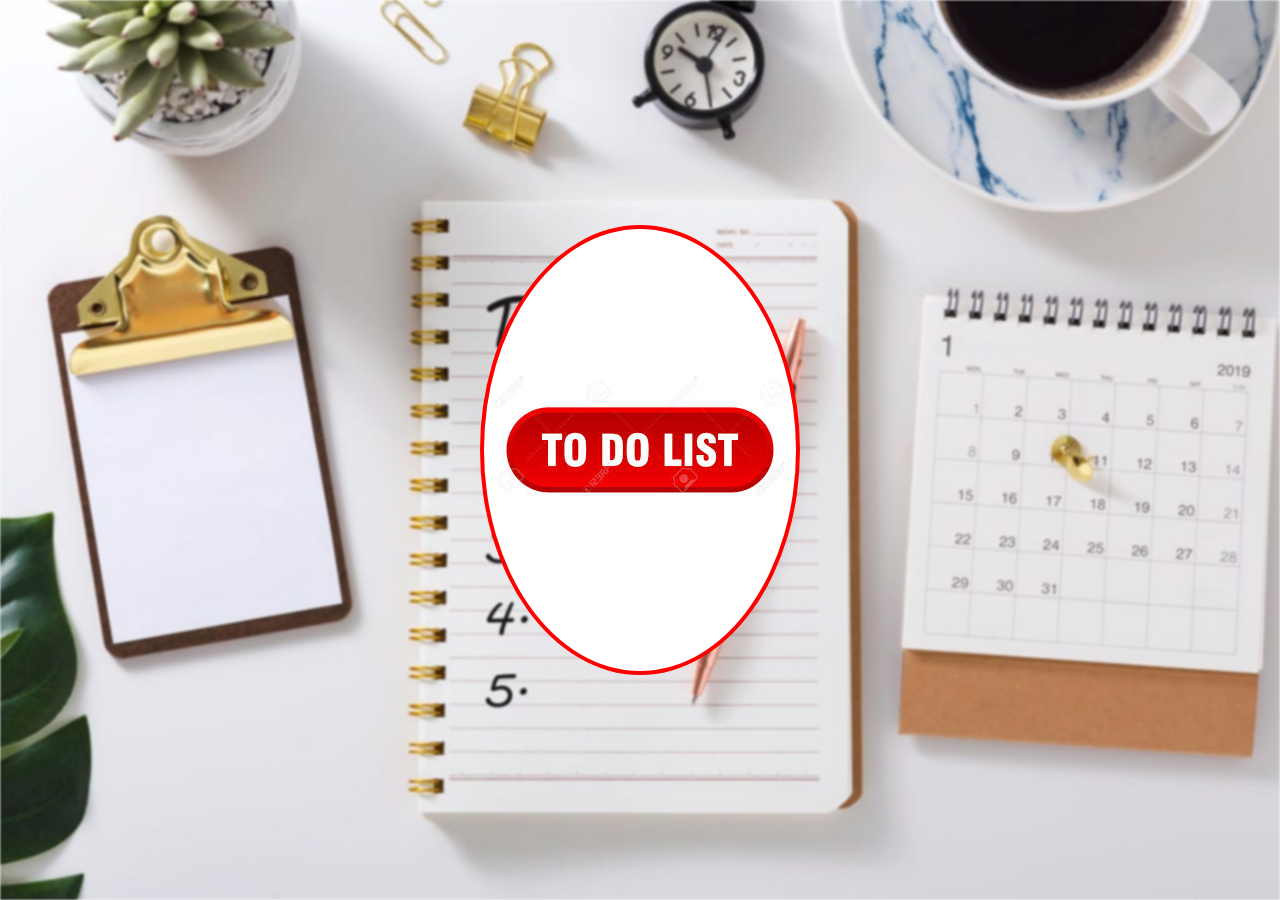
<file: index.html>
<!DOCTYPE html>
<html lang="en">
<head>
    <meta charset="UTF-8">
    <meta http-equiv="X-UA-Compatible" content="IE=edge">
    <meta name="viewport" content="width=device-width, initial-scale=1.0">
    <title>ToDo List</title>
    <link rel="stylesheet" href="https://maxcdn.bootstrapcdn.com/bootstrap/4.0.0/css/bootstrap.min.css" integrity="sha384-Gn5384xqQ1aoWXA+058RXPxPg6fy4IWvTNh0E263XmFcJlSAwiGgFAW/dAiS6JXm" crossorigin="anonymous">
<!-- <script src="https://maxcdn.bootstrapcdn.com/bootstrap/4.0.0/js/bootstrap.min.js" integrity="sha384-JZR6Spejh4U02d8jOt6vLEHfe/JQGiRRSQQxSfFWpi1MquVdAyjUar5+76PVCmYl" crossorigin="anonymous"></script>
<script src="https://code.jquery.com/jquery-3.2.1.slim.min.js" integrity="sha384-KJ3o2DKtIkvYIK3UENzmM7KCkRr/rE9/Qpg6aAZGJwFDMVNA/GpGFF93hXpG5KkN" crossorigin="anonymous"></script>
<script src="https://cdnjs.cloudflare.com/ajax/libs/bootstrap3-dialog/1.34.7/js/bootstrap-dialog.min.js"></script> -->


<link rel="stylesheet" href="./css/style.css">
<link rel="stylesheet" href="./css/bootstrap.min.css">

      
</head>
<body>

  <div class="bg-image"></div>
<a href="./login.html">
  <div class="bg-text">
    
    
  </div>
</a>



  <!-- <script src="./script.js"></script> -->
</body>
</html>
</file>
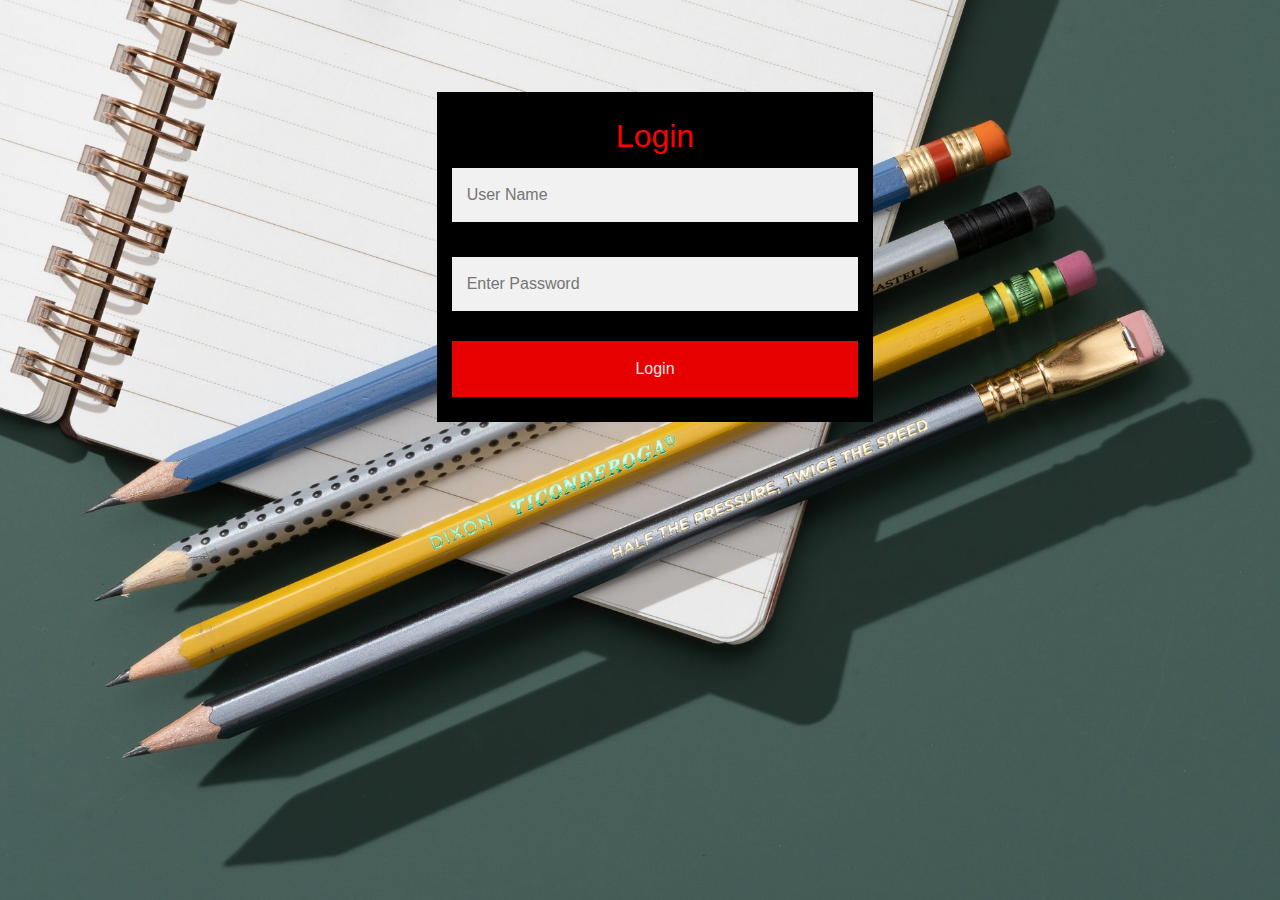
<file: login.html>
<!DOCTYPE html>
<html>
<head>
<meta name="viewport" content="width=device-width, initial-scale=1">

<title>ToDo List</title>
    <!-- <link rel="stylesheet" href="https://maxcdn.bootstrapcdn.com/bootstrap/4.0.0/css/bootstrap.min.css" integrity="sha384-Gn5384xqQ1aoWXA+058RXPxPg6fy4IWvTNh0E263XmFcJlSAwiGgFAW/dAiS6JXm" crossorigin="anonymous"> -->
<!-- <script src="https://maxcdn.bootstrapcdn.com/bootstrap/4.0.0/js/bootstrap.min.js" integrity="sha384-JZR6Spejh4U02d8jOt6vLEHfe/JQGiRRSQQxSfFWpi1MquVdAyjUar5+76PVCmYl" crossorigin="anonymous"></script> -->
<!-- <script src="https://code.jquery.com/jquery-3.2.1.slim.min.js" integrity="sha384-KJ3o2DKtIkvYIK3UENzmM7KCkRr/rE9/Qpg6aAZGJwFDMVNA/GpGFF93hXpG5KkN" crossorigin="anonymous"></script> -->
<!-- <script src="https://cdnjs.cloudflare.com/ajax/libs/bootstrap3-dialog/1.34.7/js/bootstrap-dialog.min.js"></script> -->


<link rel="stylesheet" href="./css/style.css">
<link rel="stylesheet" href="./css/bootstrap.min.css">
<script src="https://ajax.googleapis.com/ajax/libs/jquery/3.6.0/jquery.min.js"></script>

</head>
<body>


<div class="bg-img">
    <div class="row" >

    <div class="col-sm-4"></div>
    <div class="col-sm-4"  style="margin-top: 7%;">
   
  <form action="./checklist.html" class="container" id="loginform" style="text-align: center;" >
    <h2 >Login</h2>

    
    <input type="text" id="adminname"placeholder="User Name" name="username" required>
    <h5 id="admincheck"></h5>

    
    <input type="password" id="password" placeholder="Enter Password" name="psw" required>
    <h5 id="passcheck"></h5>

    <button type="submit" class="btnlogin" >Login</button>
  </form>
</div>
  <div class="col-sm-4"></div>
</div>
</div>

<script src="./adminvalidation.js"></script>  

</body>
</html>
</file>
<file: css/style.css>
body, html {
  height: 100%;
  margin: 0;
  font-family: Arial, Helvetica, sans-serif;
}

* {
  box-sizing: border-box;
}

.bg-image {
  /* The image used */
  background-image: url("../image/backgnd.jpg");
  
  /* Add the blur effect */
  filter: blur(1px);
  -webkit-filter: blur(1px);
  
  /* Full height */
  height: 100%; 
  
  /* Center and scale the image nicely */
  background-position: center;
  background-repeat: no-repeat;
  background-size: cover;
  
}

.topnav {
  overflow: hidden;
  background-color: #333;
}

.topnav a {
  float: left;
  color: #f2f2f2;
  text-align: center;
  padding: 14px 16px;
  text-decoration: none;
  font-size: 17px;
  width: 50%; 
}

.topnav a:hover {
  background-color: #ddd;
  color: black;
}

.topnav a.active {
  background-color:red;
  color: white;
}





/* Position text in the middle of the page/image */
.bg-text {
  background-image: url("../image/img2.jpg");
  border-radius: 50%;
  background-position: center;
  background-repeat: no-repeat;
  /* margin-top: 25%; */
  /* background-size: cover; */
  background-color: white;
  /* color:black; */
  /* font-weight: bold; */
  border: 4px solid red;
  position: absolute;
  top: 50%;
  left: 50%;
  transform: translate(-50%, -50%);
  z-index: 2;
  width: 25%;
  height: 50%;
  padding: 20px;
  text-align: center;
}

h1 {
	margin: 1em 0 0.5em 0;
	color: #343434;
	font-weight: normal;
	font-family: 'Ultra', sans-serif;   
	font-size: 28px;
	line-height: 38px;
	text-transform: uppercase;
	text-shadow: 0 2px white, 0 3px rgb(248, 4, 4);
}
/* #check_box td{
  white-space: pre-wrap;
} */
.checkbckgnd{
  
    /* The image used */
    background-image: url("../image/todolist.jpg");
    
    /* Add the blur effect */
    /* filter: blur(4px);
    -webkit-filter: blur(4px); */
    
    /* Full height */
    height: 100%; 
    width: 100%;
    
    /* Center and scale the image nicely */
    background-position: center;
    /* background-repeat: no-repeat; */
    background-size: cover;
    
  }
  #check_box{
    color: white;
  }

 


* {
  box-sizing: border-box;
}

.bg-img {
  /* The image used */
  background-image: url("/image/pencil.jpg");

  min-height: 100%;

  /* Center and scale the image nicely */
  background-position: center;
  background-repeat: no-repeat;
  background-size: cover;
  position: relative;
}

/* Add styles to the form container */
.container {
  position:absolute;
 
  /* margin: 500px; */
  
  max-width: 300px;
  padding: 25px;
  background-color: black;
}

/* Full-width input fields */
input[type=text], input[type=password] {
  width: 100%;
  padding: 15px;
  margin: 5px 0 22px 0;
  border: none;
  background: #f1f1f1;
}

input[type=text]:focus, input[type=password]:focus {
  background-color: #ddd;
  outline: none;
}

/* Set a style for the submit button */
.btnlogin {
  background-color:red;
  color: white;
  padding: 16px 20px;
  border: none;
  cursor: pointer;
  width: 100%;
  opacity: 0.9;
}

.btnlogin:hover {
  opacity: 1;
}
h2{
    color: red;
}
ul {
  list-style-type: none;
}
#leftbox {
  float:left; 
  color:Red;
  width:25%;
  height:280px;
  margin-top: 7%;
}
#id{
  color:blue;
  size: 15px;
}
#label{
  size: 15px;
}
input[disabled] {
  color: blue;
  }
</file>
